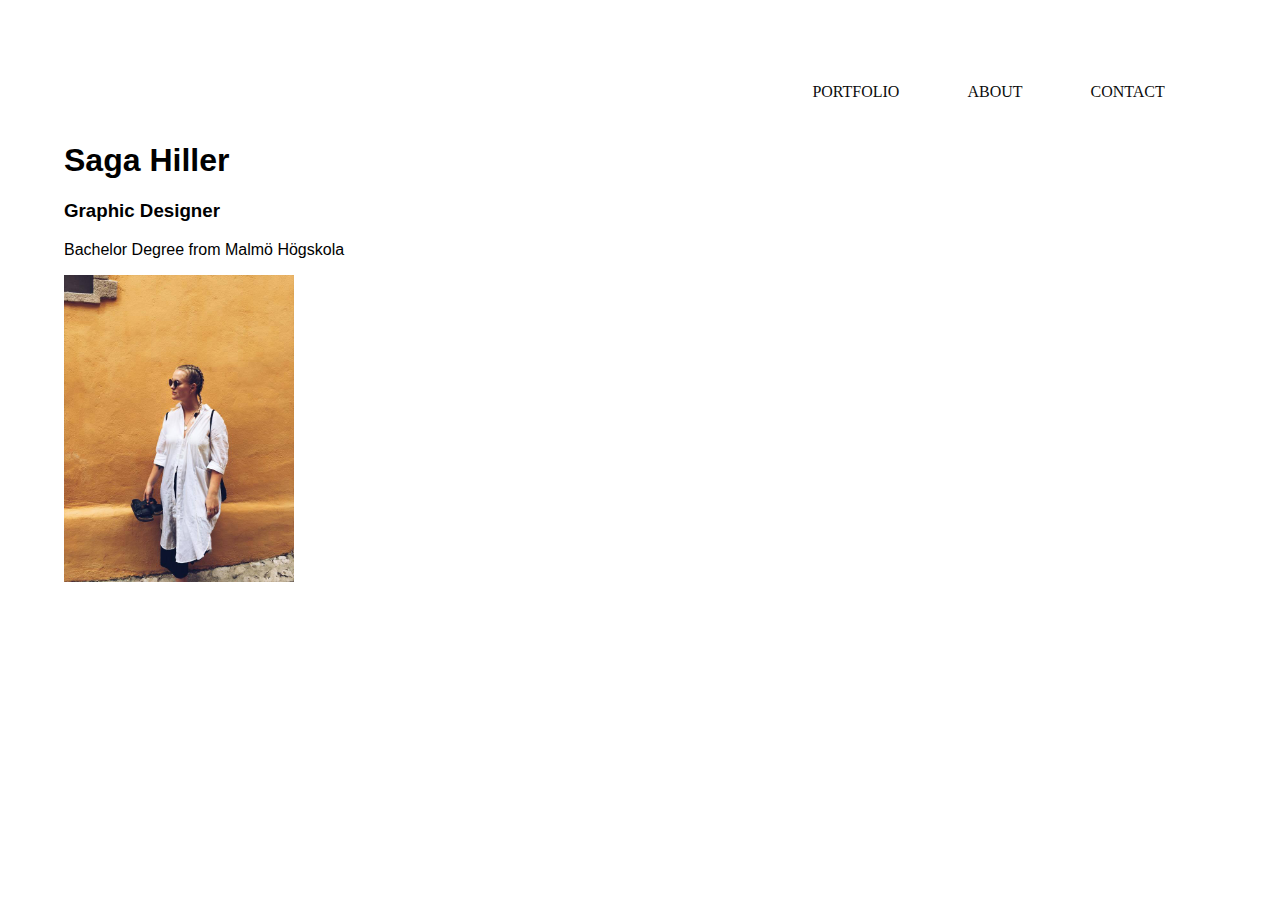
<file: html/about.html>
<!DOCTYPE html>
<html>
    <head>
        <meta charset="UTF-8">
        <title>Saga Hiller</title>
       <link rel="stylesheet" type="" href="../css/style.css">
    </head>
    <body>
        <div class="meny">
             <a href="index.html">Portfolio</a>
             <a href="about.html">About</a>
             <a href="contact.html">Contact</a>
        </div>
        
        <div class="info">
            <h1>Saga Hiller</h1>
            <h3>Graphic Designer</h3>
            <p> Bachelor Degree from Malmö Högskola</p>
            <img width="20%" height="20%" src="../images/1.jpg" alt=""> 
        </div>

    </body>
</html>
</file>
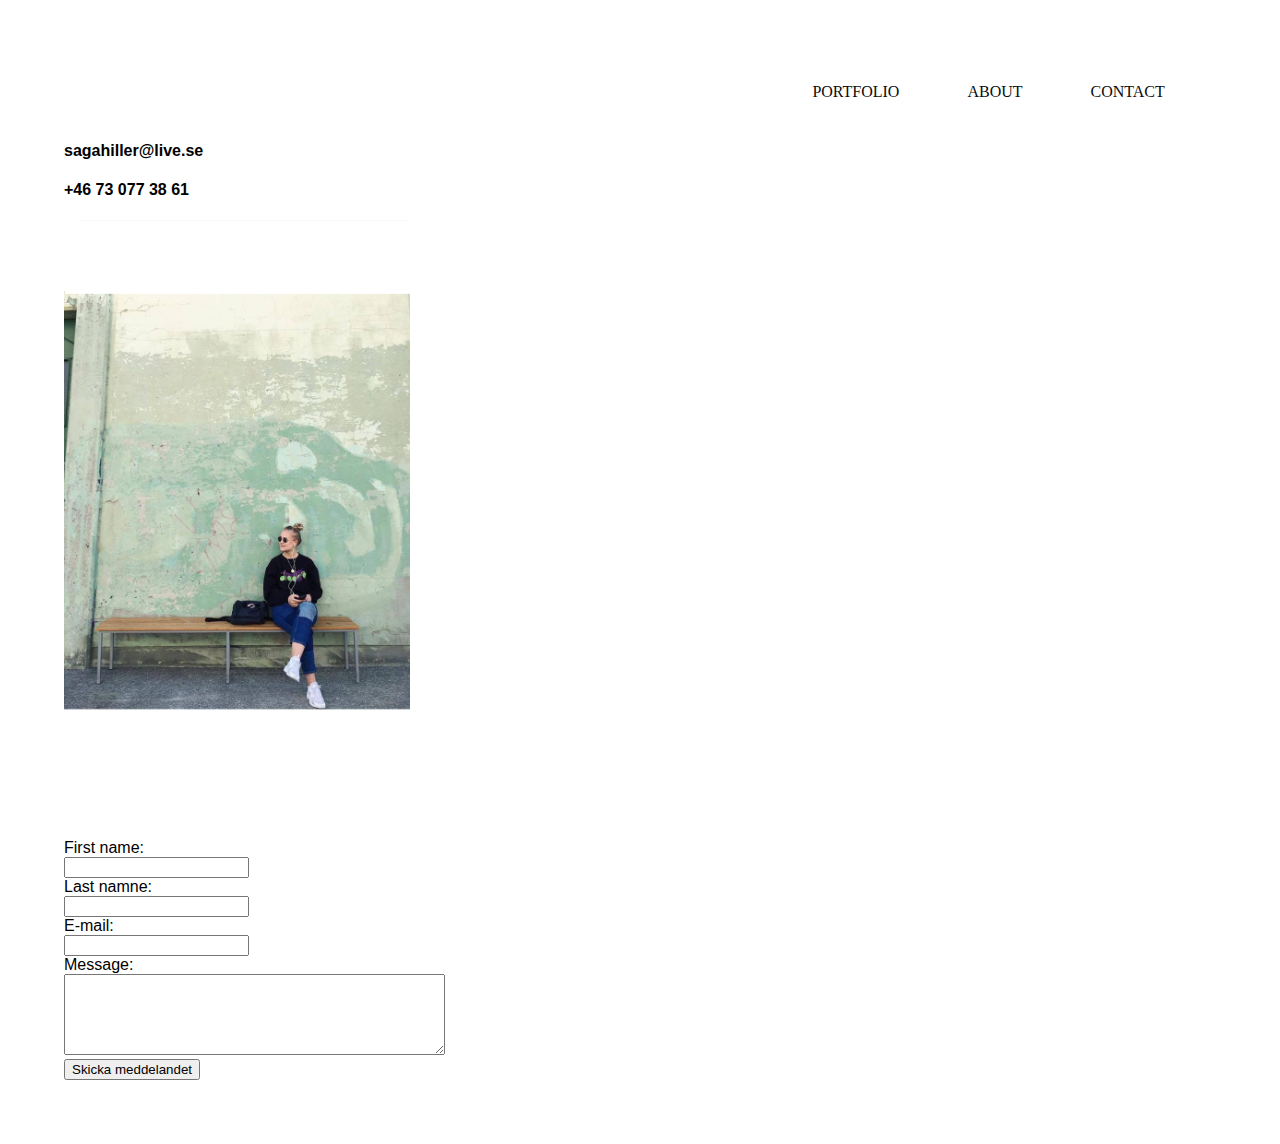
<file: html/contact.html>
<!DOCTYPE html>
<html>
    <head>
        <meta charset="UTF-8">
        <title>Saga Hiller</title>
        <link rel="stylesheet" type="" href="../css/style.css">
    </head>
    <body>
        
        <div class="meny">
             <a href="index.html">Portfolio</a>
             <a href="about.html">About</a>
             <a href="contact.html">Contact</a>
        </div>
        <h4>sagahiller@live.se</h4>
        <h4>+46 73 077 38 61</h4>
         <img width="30%" height="30%" src="../images/about1.png" alt=""> 
       
    </body>

    <form id="form" name="form" method="post" action=" "> 

First name:<br />
<input type="text" name="fnamn" id="fnamn" /> <br />

Last namne:<br />
<input type="text" name="enamn" id="enamn" /> <br />

E-mail:<br />
<input type="text" name="epost" id="epost" /> <br />

Message:<br />
<textarea name="meddelande" id="meddelande" cols="45" rows="5"></textarea> <br />

<input type="submit" name="skicka" id="skicka" value="Skicka meddelandet" />

</form>
</html>
</file>
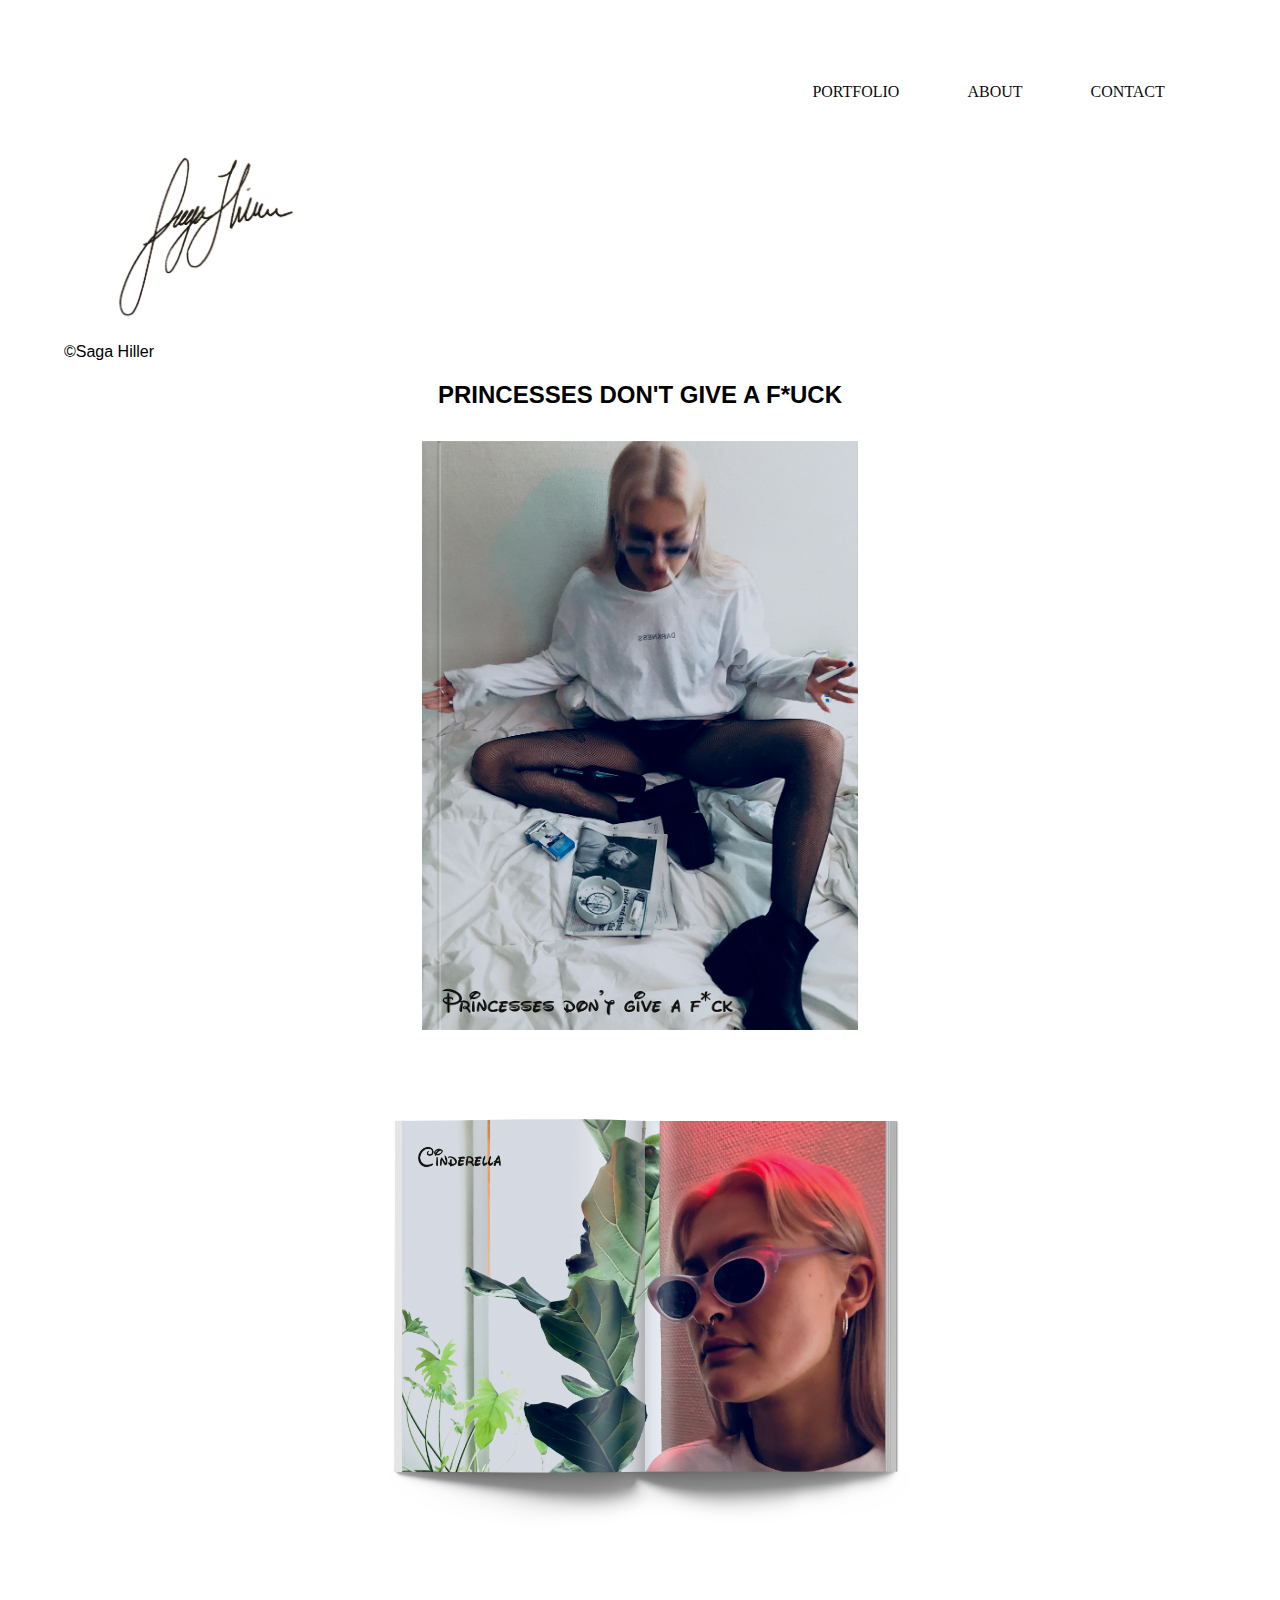
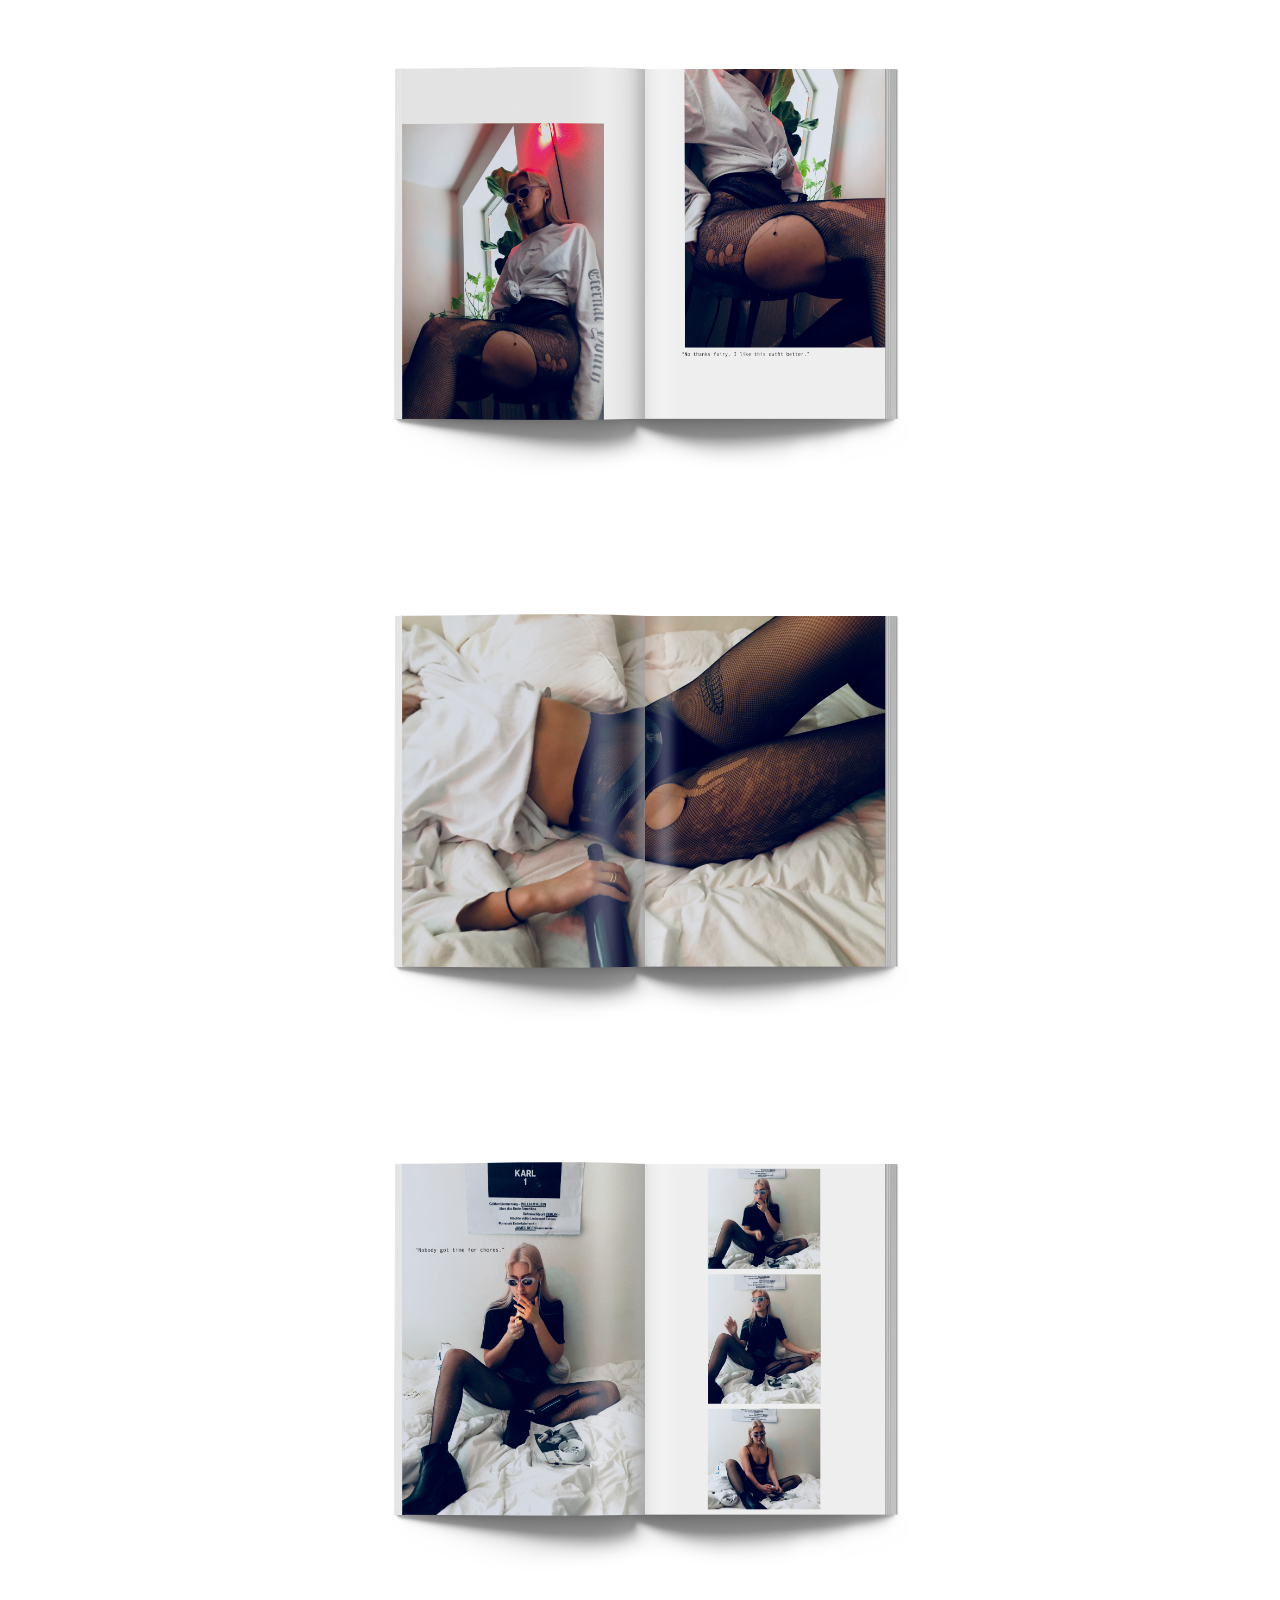
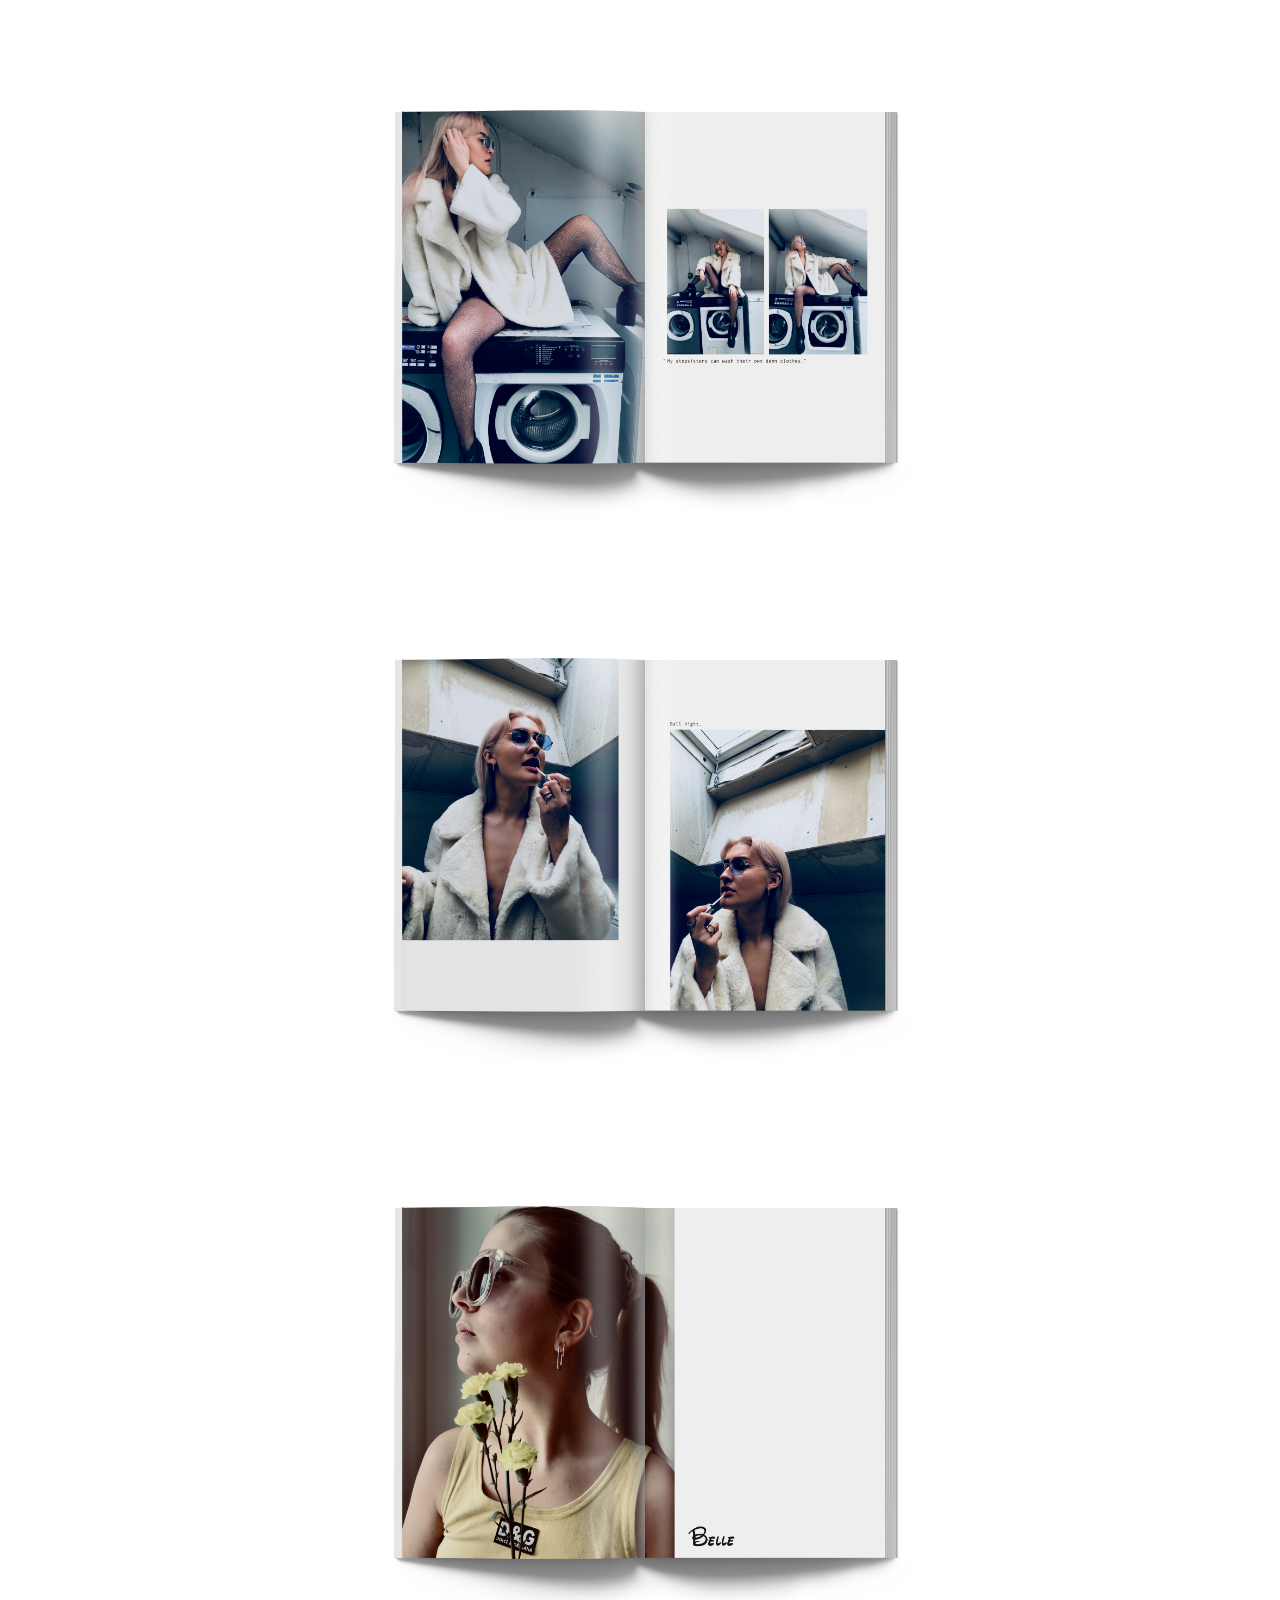
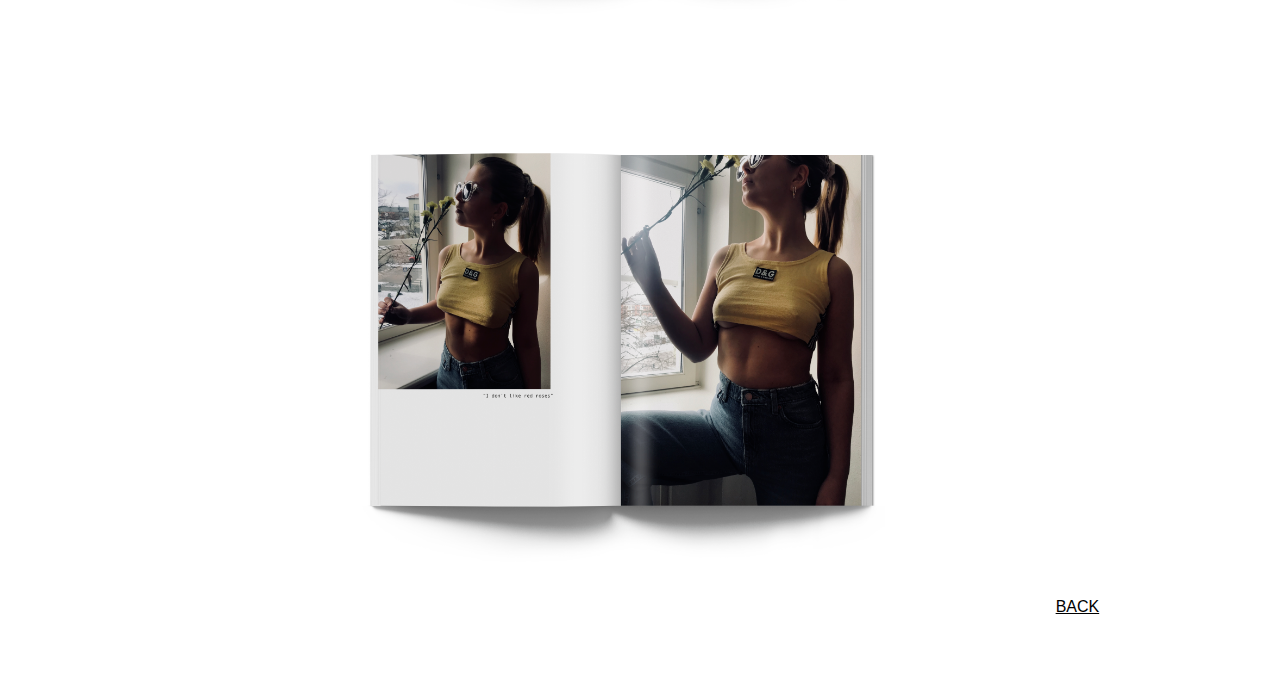
<file: html/princess.html>
<!DOCTYPE html>
<html>
    <head>
        <meta charset="UTF-8">
        <title>Saga Hiller</title>
        <link rel="stylesheet" type="" href="../css/style.css">
    </head>
    <body>
       <div class="meny">
             <a href="index.html">Portfolio</a>
             <a href="about.html">About</a>
             <a href="contact.html">Contact</a>
        </div>


        <div class="header">
            <img width="20%" height="20%" src="../images/signature.png" alt="sign">
        </div>
        <p>&copy;Saga Hiller </p>
        <h2 class="headerM">PRINCESSES DON'T GIVE A F*UCK</h2>

  
        <div class="mediaM">
            <img width="40%" height="40%" src="../images/fotobok1/coverenkel.png" alt="COVER of magazine">
            <img width="80%" height="80%" src="../images/fotobok1/secondspread.png" alt="page 1 princess magazine"> 
            <img width="80%" height="80%" src="../images/fotobok1/thirdspread.png" alt="page "> 
            <img width="80%" height="80%" src="../images/fotobok1/Forthspread.png" alt="page "> 
            <img width="80%" height="80%" src="../images/fotobok1/fifthspread.png" alt="page "> 
            <img width="80%" height="80%" src="../images/fotobok1/Sicthspread.png" alt="page "> 
            <img width="80%" height="80%" src="../images/fotobok1/Seventhspread.png" alt="page "> 
            <img width="80%" height="80%" src="../images/fotobok1/Eightspread.png" alt="page "> 
            <img width="80%" height="80%" src="../images/fotobok1/Ninthspread.png" alt="page ">
            <a href="index.html">BACK</a>

            <!--<video width="50%" height="50%" controls>
                <source src="../images/v1.mp4" type="video/mp4">
            </video>-->
    </body>
</html>
</file>
<file: css/style.css>
@font-face {
  font-family: 'AndaleMono';
  src: "../fonts/AndaleMono.ttf"
}

html,body{ 
    margin: 2rem;
    padding: o;
    font-family: 'AndaleMono','Futura', sans-serif;
}

.meny{
    padding: 1.2rem;
    background: white;
    font-size: 1rem;
    text-align: right;
    font-family: 'AndaleMono';

}

.meny a{
    padding: 0 2rem;
    text-decoration: none;
    color:rgb(12, 12, 12);
    text-transform: uppercase;
}

.meny a:active{
    top: 2px;

}

.header{
    font-family: 'AndaleMono','Futura', sans-serif;
    color:rgb(12, 12, 12);
    text-align: left;
    padding: 0 2rem;
}

.container{
    justify-content: center;
    padding: 2rem;
    display: flex;
    flex-wrap: wrap;
}

.mediaM{
    margin: 2rem;
    vertical-align: middle;
    text-align: center;

}

.headerM{
    text-align: center;
}
a{
    color: black;
}
a:hover {
    color: hotpink;
}
</file>
